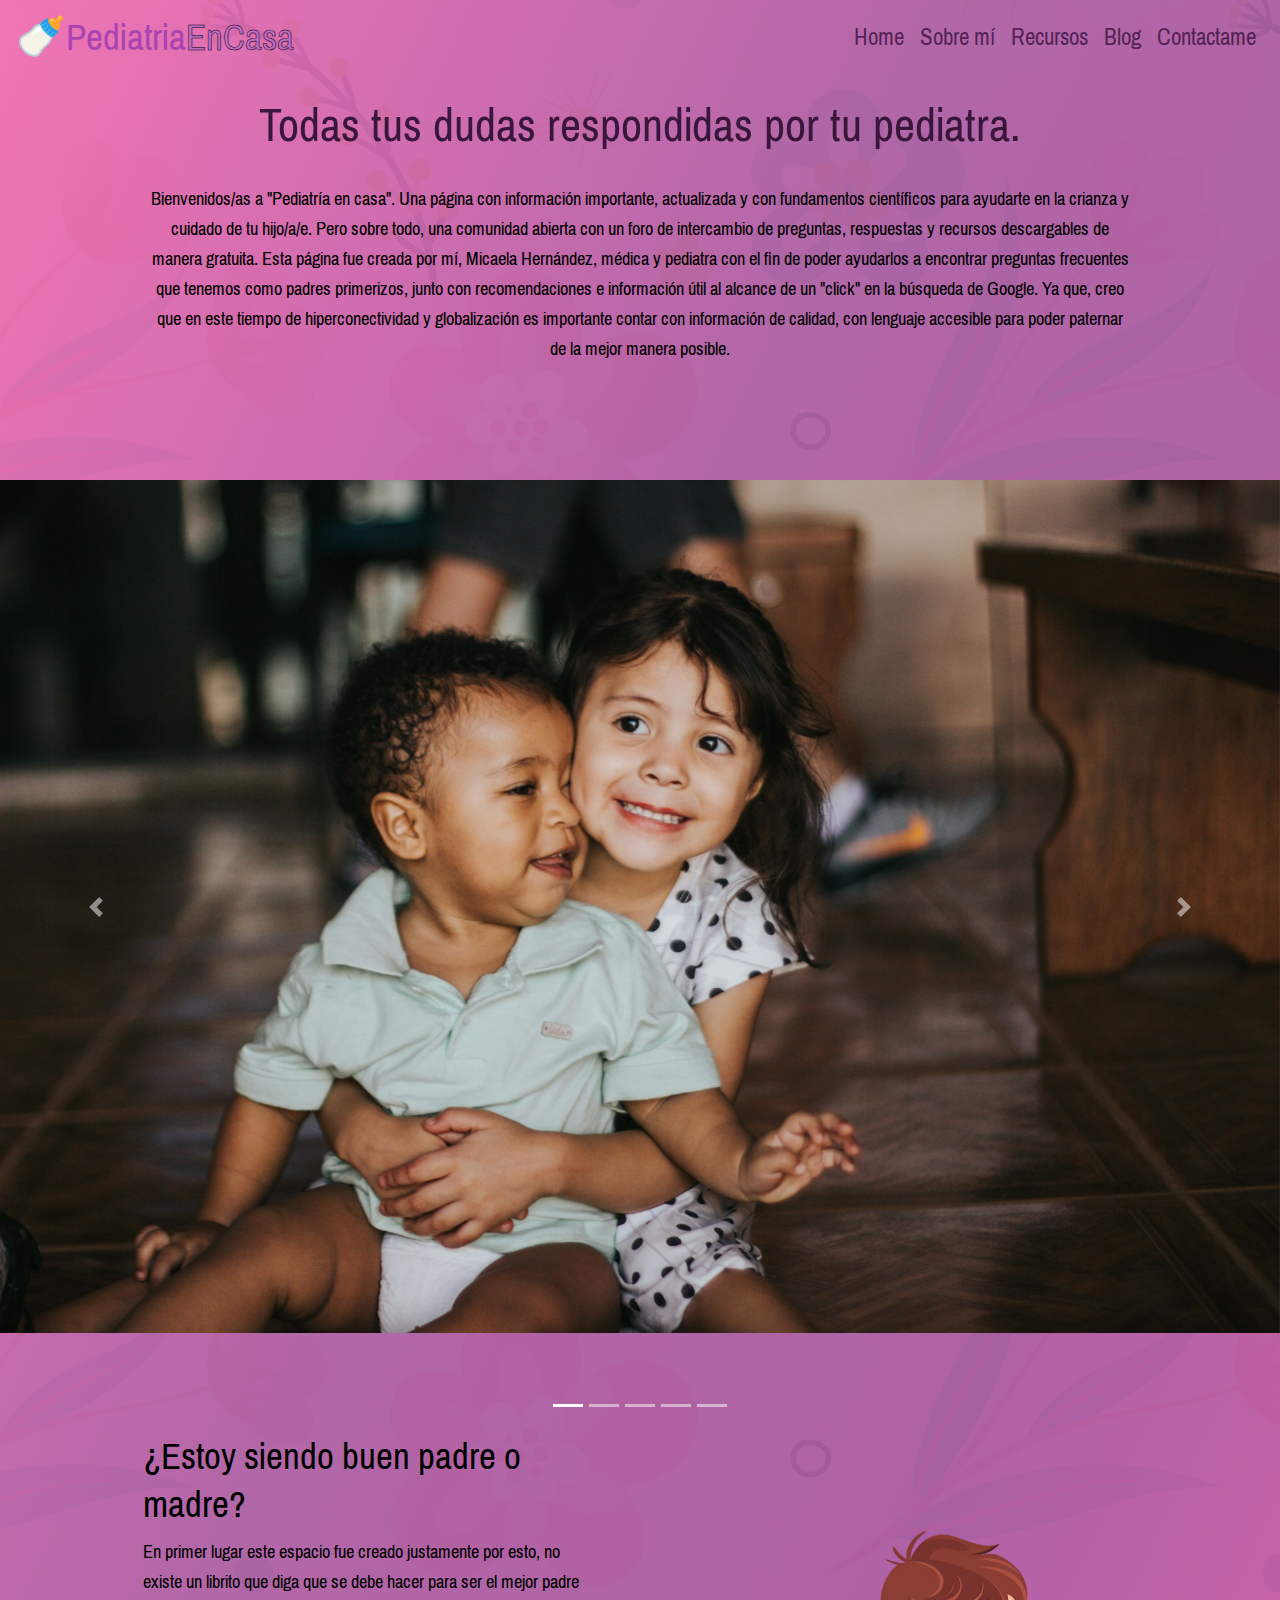
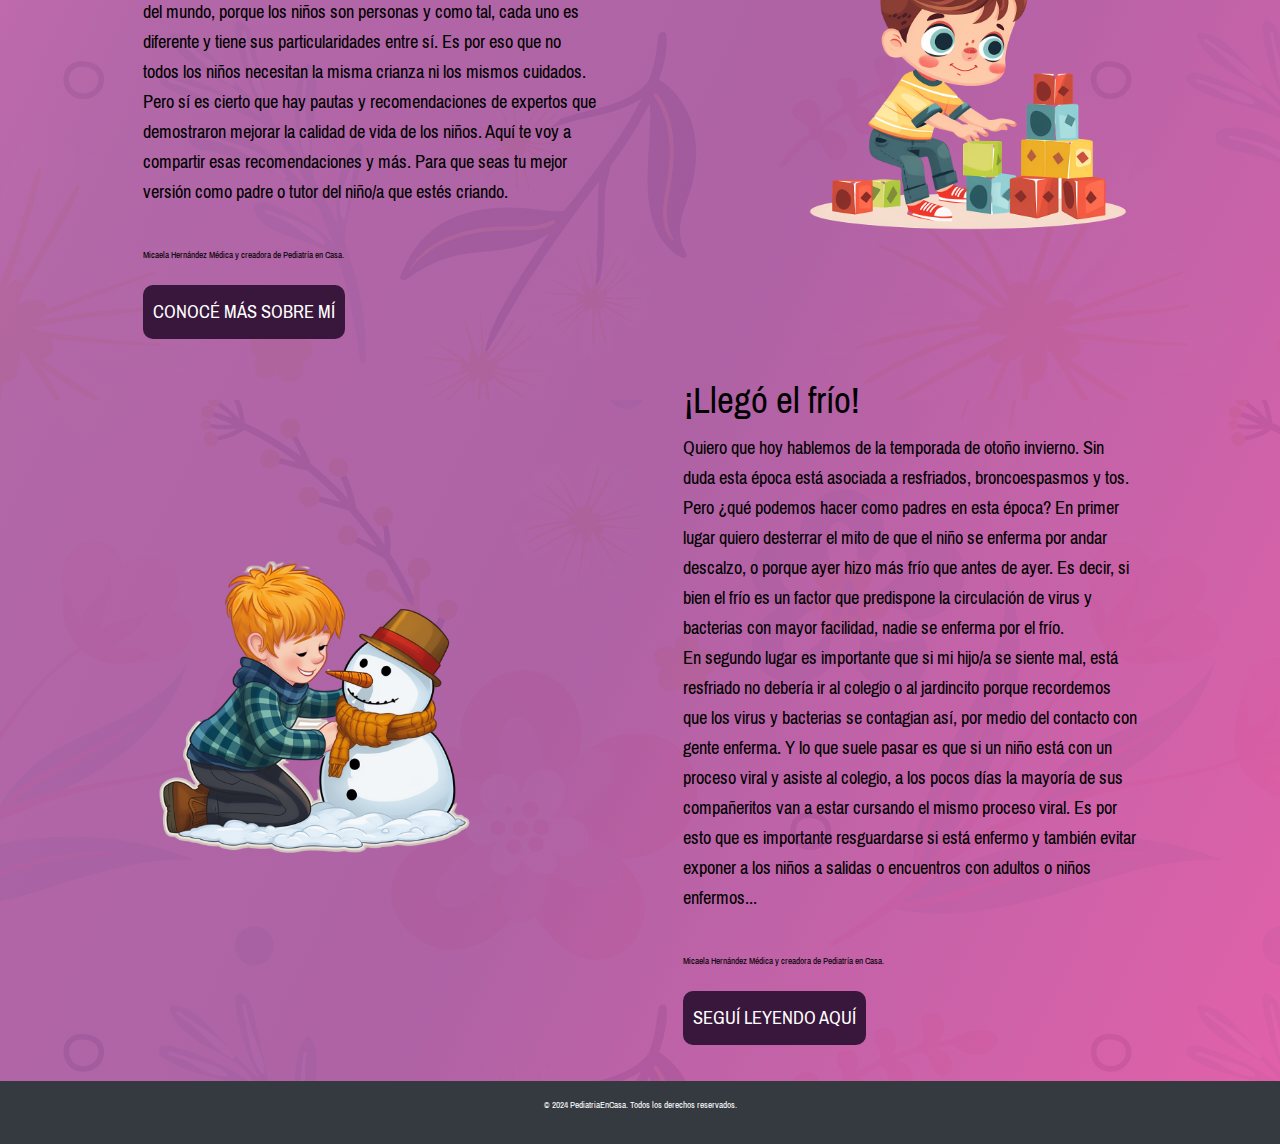
<file: index.html>
<!DOCTYPE html>
<html lang="es">
<head>
    <meta charset="UTF-8">
    <meta name="viewport" content="width=device-width, initial-scale=1.0">
    <meta name="keywords" content="PEDIATRIA, CUIDADOS, NIÑOS, SALUD, BLOG">
    <meta name="description" content="Todo el Contenido de pediatria en una pagina. todo lo que necesitas saber sobre el cuidado de tu hijo/a">
    <link rel="stylesheet" href="https://cdnjs.cloudflare.com/ajax/libs/font-awesome/6.5.2/css/all.min.css" integrity="sha512-SnH5WK+bZxgPHs44uWIX+LLJAJ9/2PkPKZ5QiAj6Ta86w+fsb2TkcmfRyVX3pBnMFcV7oQPJkl9QevSCWr3W6A==" crossorigin="anonymous" referrerpolicy="no-referrer" />
    <link rel="preconnect" href="https://fonts.googleapis.com">
    <link rel="preconnect" href="https://fonts.gstatic.com" crossorigin>
    <link href="https://fonts.googleapis.com/css2?family=Pragati+Narrow:wght@400;700&display=swap" rel="stylesheet">
    <title>PediatriaEnCasa</title>
    <link rel="shortcut icon" href="./img/heart-1179072_640.png" type="image/x-icon">
    <link href="https://stackpath.bootstrapcdn.com/bootstrap/4.5.2/css/bootstrap.min.css" rel="stylesheet">
    <link rel="stylesheet" href="estilos.css">
</head>
<body>

    <!-- Header con Bootstrap -->
    <header class="header">
        
        <nav class="navbar navbar-expand-lg navbar-dark ">
            <a href="./index.html" class="navbar-marca">🍼Pediatria<span>EnCasa</span></a>
            <button class="navbar-toggler" type="button" data-toggle="collapse" data-target="#navbarNav" aria-controls="navbarNav" aria-expanded="false" aria-label="Toggle navigation">
                <span class="navbar-toggler-icon"></span>
            </button>
            <div class="navbar-collapse" id="navbarNav">
                <ul class="navbar-nav ml-auto">
                    <li class="nav-item ">
                        <a class="nav-link" href="./index.html">Home</a>
                    </li>
                    <li class="nav-item ">
                        <a class="nav-link" href="./paginas/Sobre mi.html">Sobre mí</a>
                    </li>
                    <li class="nav-item">
                        <a class="nav-link" href="./paginas/recursos.html">Recursos</a>
                    </li>
                    <li class="nav-item">
                        <a class="nav-link" href="./paginas/blog.html">Blog</a>
                    </li>
                    <li class="nav-item">
                        <a class="nav-link" href="./paginas/Contactame.html">Contactame</a>
                    </li>
                </ul>
            </div>
        </nav>
    </header>
    <div class="titulo">
        <h1>Todas tus dudas respondidas por tu pediatra.</h1>
        <p>Bienvenidos/as a "Pediatría en casa". Una página con información importante, actualizada y con fundamentos científicos para ayudarte en la crianza y cuidado de tu hijo/a/e. Pero sobre todo, una comunidad abierta con un foro de intercambio de preguntas, respuestas y recursos descargables de manera gratuita. Esta página fue creada por mí, Micaela Hernández, médica y pediatra con el fin de poder ayudarlos a encontrar preguntas frecuentes que tenemos como padres primerizos, junto con recomendaciones e información útil al alcance de un "click" en la búsqueda de Google. Ya que, creo que en este tiempo de hiperconectividad y globalización es importante contar con información de calidad, con lenguaje accesible para poder paternar de la mejor manera posible. 

        </p>
    </div>
    <!-- Carrusel con Bootstrap -->
    <div id="carousel" class="carousel slide" data-ride="carousel">
        <ol class="carousel-indicators">
            <li data-target="#carousel" data-slide-to="0" class="active"></li>
            <li data-target="#carousel" data-slide-to="1"></li>
            <li data-target="#carousel" data-slide-to="2"></li>
            <li data-target="#carousel" data-slide-to="3"></li>
            <li data-target="#carousel" data-slide-to="4"></li>
        </ol>
        <div class="carousel-inner text-center">
            <div class="carousel-item active">
                <img class="d-block w-100" src="./img/carrusel10.jpg" alt="Imagen 1">
            </div>
            <div class="carousel-item">
                <img class="d-block w-100" src="./img/carrusel6.jpg" alt="Imagen 2">
            </div>
            <div class="carousel-item">
                <img class="d-block w-100" src="./img/carrusel7.jpg" alt="Imagen 3">
            </div>
            <div class="carousel-item">
                <img class="d-block w-100" src="./img/carrusel8.jpg" alt="Imagen 4">
            </div>
            <div class="carousel-item">
                <img class="d-block w-100" src="./img/carrusel9.jpg" alt="Imagen 5">
            </div>
        </div>
        <a class="carousel-control-prev" href="#carousel" role="button" data-slide="prev">
            <span class="carousel-control-prev-icon" aria-hidden="true"></span>
            <span class="sr-only">Previous</span>
        </a>
        <a class="carousel-control-next" href="#carousel" role="button" data-slide="next">
            <span class="carousel-control-next-icon" aria-hidden="true"></span>
            <span class="sr-only">Next</span>
        </a>
    </div>

    <!-- Contenido principal con Flexbox -->
    <main class="container">
        <div class="grid-container" id="container1">
            <div class="grid-item">
                <h2>¿Estoy siendo buen padre o madre?</h2>
                <p>En primer lugar este espacio fue creado justamente por esto, no existe un librito que diga que se debe hacer para ser el mejor padre del mundo, porque los niños son personas y como tal, cada uno es diferente y tiene sus particularidades entre sí.
                    Es por eso que no todos los niños necesitan la misma crianza ni los mismos cuidados. Pero sí es cierto que hay pautas y recomendaciones de expertos que demostraron mejorar la calidad de vida de los niños. Aquí te voy a compartir esas recomendaciones y más. Para que seas tu mejor versión como padre o tutor del niño/a que estés criando. <br> <br> <span>Micaela Hernández Médica y creadora de Pediatría en Casa.</span> <br> <br>
                    <a href="./paginas/Sobre mi.html">CONOCÉ MÁS SOBRE MÍ</a></p>
            </div>
            <div class="grid-item">
                <div class="imagenesgrid">
                    <img src="./img/niño jugando.png" alt="niños" id="imagen45">
                </div>
            </div>
        </div>
    </main>
    <section class="container">
        <div class="grid-container2" id="container2">
            <div class="grid-item">
                <div class="imagenesgrid">
                    <div class="grid-item">
                        <img src="./img/niño muñeco.png" alt="Imagen de ejemplo" id="imagen45">
                    </div>
                </div>
            </div>
            <div class="grid-item">
                <h2>¡Llegó el frío!</h2>
                <p>Quiero que hoy hablemos de la temporada de otoño invierno. Sin duda esta época está asociada a resfriados, broncoespasmos y tos. Pero ¿qué podemos hacer como padres en esta época? En primer lugar quiero desterrar el mito de que el niño se enferma por andar descalzo, o porque ayer hizo más frío que antes de ayer. Es decir, si bien el frío es un factor que predispone la circulación de virus y bacterias con mayor facilidad, nadie se enferma por el frío. <br>En segundo lugar es importante que si mi hijo/a se siente mal, está resfriado no debería ir al colegio o al jardincito porque recordemos que los virus y bacterias se contagian así, por medio del contacto con gente enferma. Y lo que suele pasar es que si un niño está con un proceso viral y asiste al colegio, a los pocos días la mayoría de sus compañeritos van a estar cursando el mismo proceso viral. Es por esto que es importante resguardarse si está enfermo y también evitar exponer a los niños a salidas o encuentros con adultos o niños enfermos...
                    <br> <br> <span>Micaela Hernández Médica y creadora de Pediatría en Casa.</span> <br> <br>
                    <a href="./paginas/blog.html">SEGUÍ LEYENDO AQUÍ</a></p>
            </div>
        </div>
    </section>

    <!-- Footer -->
    <footer class="bg-dark text-white text-center py-3 mt-5">
        <p>&copy; 2024 PediatriaEnCasa. Todos los derechos reservados.</p>
        <div class="redes">
            <a href="https://www.linkedin.com/home" target="_blank">
                <i class="fa-brands fa-linkedin"></i>
            </a>
            <a href="https://www.instagram.com/" target="_blank">
                <i class="fa-brands fa-instagram"></i>
            </a>
            <a href="https://www.facebook.com/?locale=es_LA" target="_blank">
                <i class="fa-brands fa-facebook"></i>
            </a>
        </div>
    </footer>
    </footer>

    <script src="https://code.jquery.com/jquery-3.5.1.slim.min.js"></script>
    <script src="https://cdn.jsdelivr.net/npm/@popperjs/core@2.5.4/dist/umd/popper.min.js"></script>
    <script src="https://stackpath.bootstrapcdn.com/bootstrap/4.5.2/js/bootstrap.min.js"></script>
</body>
</html>
</file>
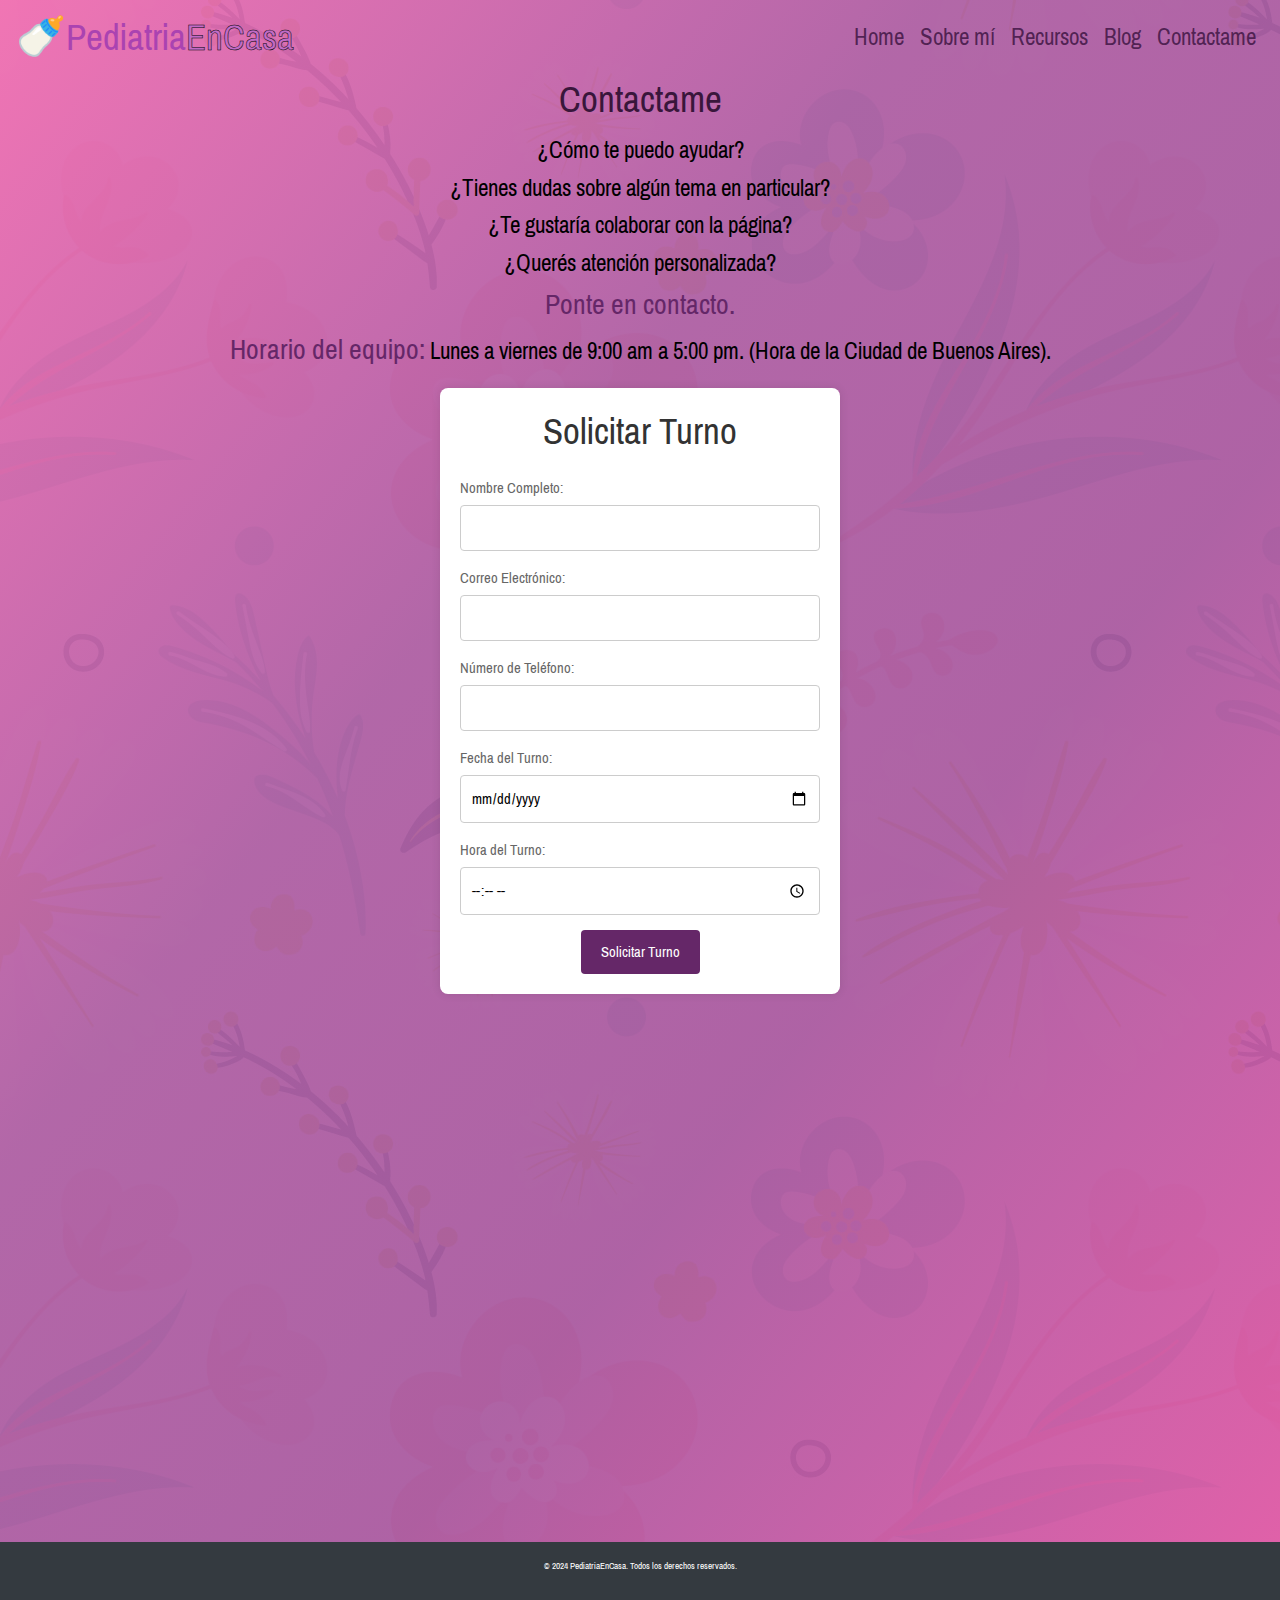
<file: paginas/Contactame.html>
<!DOCTYPE html>
<html lang="es">
<head>
    <meta charset="UTF-8">
    <meta name="keywords" content="TURNOS, PEDIATRA, MEDICO, SACAR,">
    <meta name="description" content="Registrate y saca tu turno para poder atender a tu hijo de la mejor manera">
    <meta name="viewport" content="width=device-width, initial-scale=1.0">
    <link rel="stylesheet" href="https://cdnjs.cloudflare.com/ajax/libs/font-awesome/6.5.2/css/all.min.css" integrity="sha512-SnH5WK+bZxgPHs44uWIX+LLJAJ9/2PkPKZ5QiAj6Ta86w+fsb2TkcmfRyVX3pBnMFcV7oQPJkl9QevSCWr3W6A==" crossorigin="anonymous" referrerpolicy="no-referrer" />
    <link rel="preconnect" href="https://fonts.googleapis.com">
    <link rel="preconnect" href="https://fonts.gstatic.com" crossorigin>
    <link href="https://fonts.googleapis.com/css2?family=Pragati+Narrow:wght@400;700&display=swap" rel="stylesheet">
    <title>PediatriaEnCasa</title>
    <link rel="shortcut icon" href="./img/heart-1179072_640.png" type="image/x-icon">
    <link href="https://stackpath.bootstrapcdn.com/bootstrap/4.5.2/css/bootstrap.min.css" rel="stylesheet">
    <link rel="stylesheet" href="../estilos.css">
</head>
    <!-- header con bootstrap -->
    <header class="header">
        
        <nav class="navbar navbar-expand-lg navbar-dark ">
            <a href="../index.html" class="navbar-marca">🍼Pediatria<span>EnCasa</span></a>
            <button class="navbar-toggler" type="button" data-toggle="collapse" data-target="#navbarNav" aria-controls="navbarNav" aria-expanded="false" aria-label="Toggle navigation">
                <span class="navbar-toggler-icon"></span>
            </button>
            <div class="navbar-collapse" id="navbarNav">
                <ul class="navbar-nav ml-auto">
                    <li class="nav-item ">
                        <a class="nav-link" href="../index.html">Home</a>
                    </li>
                    <li class="nav-item ">
                        <a class="nav-link" href="./Sobre mi.html">Sobre mí</a>
                    </li>
                    <li class="nav-item">
                        <a class="nav-link" href="./recursos.html">Recursos</a>
                    </li>
                    <li class="nav-item">
                        <a class="nav-link" href="./blog.html">Blog</a>
                    </li>
                    <li class="nav-item">
                        <a class="nav-link" href="./Contactame.html">Contactame</a>
                    </li>
                </ul>
            </div>
        </nav>
    </header>
    <main>
    <section2>
        <div class="contactame">
            <h1>Contactame</h1>
            <p>¿Cómo te puedo ayudar? <br>¿Tienes dudas sobre algún tema en particular?<br> ¿Te gustaría colaborar con la página?<br> ¿Querés atención personalizada?<br><span>Ponte en contacto.</span>  <br><span> Horario del equipo:</span> Lunes a viernes de 9:00 am a 5:00 pm. (Hora de la Ciudad de Buenos Aires).</p>
        </div>
    </section2>
        <div class="contactos">
        <div class="turnos">
            <h1>Solicitar Turno</h1>
            <form action="#" method="POST" class="turno-form">
                <div class="formulario">
                    <label for="name">Nombre Completo:</label>
                    <input type="text" id="name" name="name" required>
                </div>
                <div class="formulario">
                    <label for="email">Correo Electrónico:</label>
                    <input type="email" id="email" name="email" required>
                </div>
                <div class="formulario">
                    <label for="phone">Número de Teléfono:</label>
                    <input type="tel" id="phone" name="phone" required>
                </div>
                <div class="formulario">
                    <label for="date">Fecha del Turno:</label>
                    <input type="date" id="date" name="date" required>
                </div>
                <div class="formulario">
                    <label for="time">Hora del Turno:</label>
                    <input type="time" id="time" name="time" required>
                </div>
                <button type="submit">Solicitar Turno</button>
            </form>
        </div>
        </div>
    </main>
    <!-- Footer -->
    <footer class="bg-dark text-white text-center py-3 mt-5">
        <p>&copy; 2024 PediatriaEnCasa. Todos los derechos reservados.</p>
        <div class="redes">
            <a href="https://www.linkedin.com/home" target="_blank">
                <i class="fa-brands fa-linkedin"></i>
            </a>
            <a href="https://www.instagram.com/" target="_blank">
                <i class="fa-brands fa-instagram"></i>
            </a>
            <a href="https://www.facebook.com/?locale=es_LA" target="_blank">
                <i class="fa-brands fa-facebook"></i>
            </a>
        </div>
    </footer>
    </footer>

    <script src="https://code.jquery.com/jquery-3.5.1.slim.min.js"></script>
    <script src="https://cdn.jsdelivr.net/npm/@popperjs/core@2.5.4/dist/umd/popper.min.js"></script>
    <script src="https://stackpath.bootstrapcdn.com/bootstrap/4.5.2/js/bootstrap.min.js"></script>
</body>
</html>
</file>
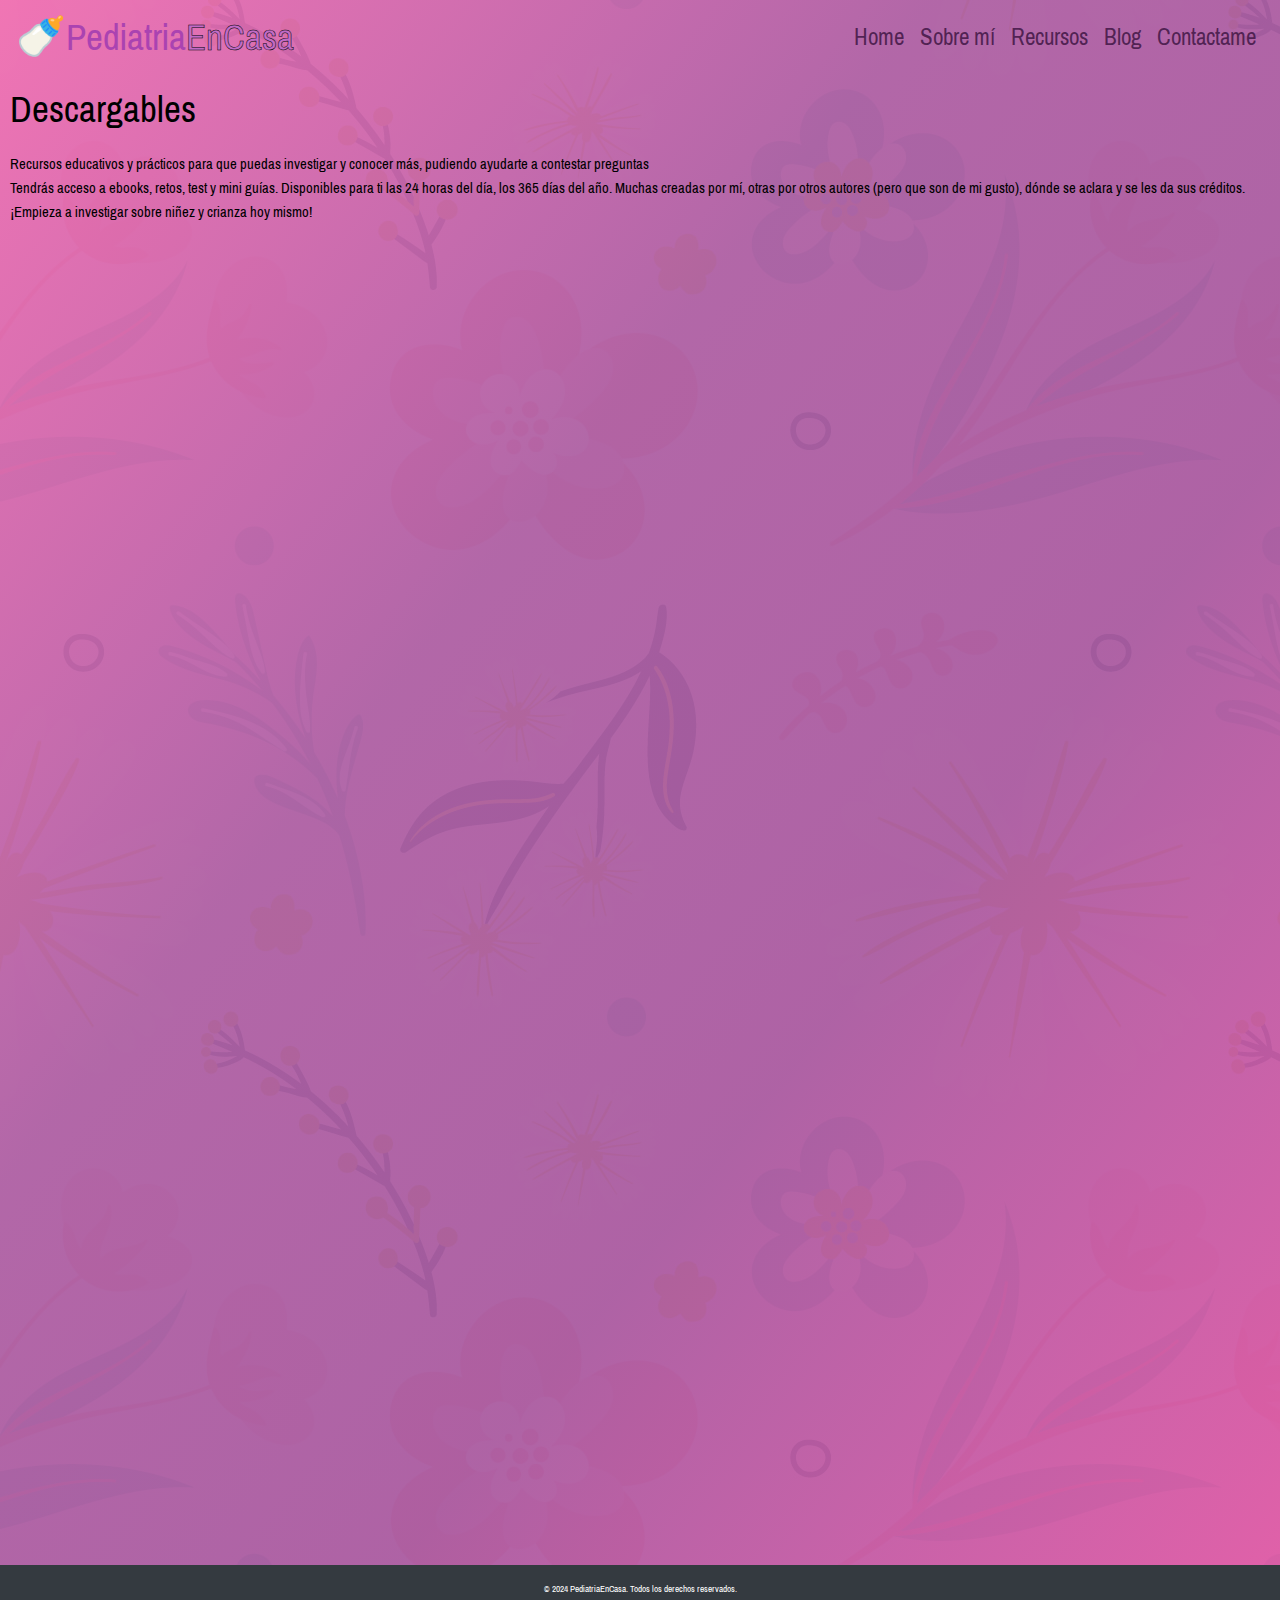
<file: paginas/recursos.html>
<!DOCTYPE html>
<html lang="es">
<head>
    <meta charset="UTF-8">
    <meta name="keywords" content="PEDIATRIA, CUIDAR, CUIDADOS, NIÑOS, LIBROS, MATERIALES">
    <meta name="description" content="Todo el material para un mejor cuidado de tu hijo">
    <meta name="viewport" content="width=device-width, initial-scale=1.0">
    <link rel="stylesheet" href="https://cdnjs.cloudflare.com/ajax/libs/font-awesome/6.5.2/css/all.min.css" integrity="sha512-SnH5WK+bZxgPHs44uWIX+LLJAJ9/2PkPKZ5QiAj6Ta86w+fsb2TkcmfRyVX3pBnMFcV7oQPJkl9QevSCWr3W6A==" crossorigin="anonymous" referrerpolicy="no-referrer" />
    <link rel="preconnect" href="https://fonts.googleapis.com">
    <link rel="preconnect" href="https://fonts.gstatic.com" crossorigin>
    <link href="https://fonts.googleapis.com/css2?family=Pragati+Narrow:wght@400;700&display=swap" rel="stylesheet">
    <title>PediatriaEnCasa</title>
    <link rel="shortcut icon" href="./img/heart-1179072_640.png" type="image/x-icon">
    <link href="https://stackpath.bootstrapcdn.com/bootstrap/4.5.2/css/bootstrap.min.css" rel="stylesheet">
    <link rel="stylesheet" href="../estilos.css">
</head>
    <!-- header con bootstrap -->
    <header class="header">
        
        <nav class="navbar navbar-expand-lg navbar-dark ">
            <a href="../index.html" class="navbar-marca">🍼Pediatria<span>EnCasa</span></a>
            <button class="navbar-toggler" type="button" data-toggle="collapse" data-target="#navbarNav" aria-controls="navbarNav" aria-expanded="false" aria-label="Toggle navigation">
                <span class="navbar-toggler-icon"></span>
            </button>
            <div class="navbar-collapse" id="navbarNav">
                <ul class="navbar-nav ml-auto">
                    <li class="nav-item ">
                        <a class="nav-link" href="../index.html">Home</a>
                    </li>
                    <li class="nav-item ">
                        <a class="nav-link" href="./Sobre mi.html">Sobre mí</a>
                    </li>
                    <li class="nav-item">
                        <a class="nav-link" href="./recursos.html">Recursos</a>
                    </li>
                    <li class="nav-item">
                        <a class="nav-link" href="./blog.html">Blog</a>
                    </li>
                    <li class="nav-item">
                        <a class="nav-link" href="./Contactame.html">Contactame</a>
                    </li>
                </ul>
            </div>
        </nav>
    </header>
<main>
    <div class="recursos">
        <h1>Descargables</h1>
        <p>Recursos educativos y prácticos para que puedas investigar y conocer más, pudiendo ayudarte a contestar preguntas <br>Tendrás acceso a ebooks, retos, test y mini guías. Disponibles para ti las 24 horas del día, los 365 días del año. Muchas creadas por mí, otras por otros autores (pero que son de mi gusto), dónde se aclara y se les da sus créditos.  ¡Empieza a investigar sobre niñez y crianza hoy mismo!</p>
    </div>
    <div class="spotify">
        <iframe style="border-radius:12px" src="https://open.spotify.com/embed/episode/4boxHnaHwDEBmwfChBs4he?utm_source=generator" width="100%" height="352" frameBorder="0" allowfullscreen="" allow="autoplay; clipboard-write; encrypted-media; fullscreen; picture-in-picture" loading="lazy"></iframe>
        <iframe style="border-radius:12px" src="https://open.spotify.com/embed/show/7aIN1NBKcAY42v9Bvwltvt?utm_source=generator" width="100%" height="352" frameBorder="0" allowfullscreen="" allow="autoplay; clipboard-write; encrypted-media; fullscreen; picture-in-picture" loading="lazy"></iframe>
        <iframe style="border-radius:12px" src="https://open.spotify.com/embed/playlist/6K2TbZV2pgvCI4MzX8avDy?utm_source=generator" width="100%" height="352" frameBorder="0" allowfullscreen="" allow="autoplay; clipboard-write; encrypted-media; fullscreen; picture-in-picture" loading="lazy"></iframe>
    </div>
    </main>
    

    <!-- Footer -->
    <footer class="bg-dark text-white text-center py-3 mt-5">
        <p>&copy; 2024 PediatriaEnCasa. Todos los derechos reservados.</p>
        <div class="redes">
            <a href="https://www.linkedin.com/home" target="_blank">
                <i class="fa-brands fa-linkedin"></i>
            </a>
            <a href="https://www.instagram.com/" target="_blank">
                <i class="fa-brands fa-instagram"></i>
            </a>
            <a href="https://www.facebook.com/?locale=es_LA" target="_blank">
                <i class="fa-brands fa-facebook"></i>
            </a>
        </div>
    </footer>
    </footer>

    <script src="https://code.jquery.com/jquery-3.5.1.slim.min.js"></script>
    <script src="https://cdn.jsdelivr.net/npm/@popperjs/core@2.5.4/dist/umd/popper.min.js"></script>
    <script src="https://stackpath.bootstrapcdn.com/bootstrap/4.5.2/js/bootstrap.min.js"></script>
</body>
</html>
</file>
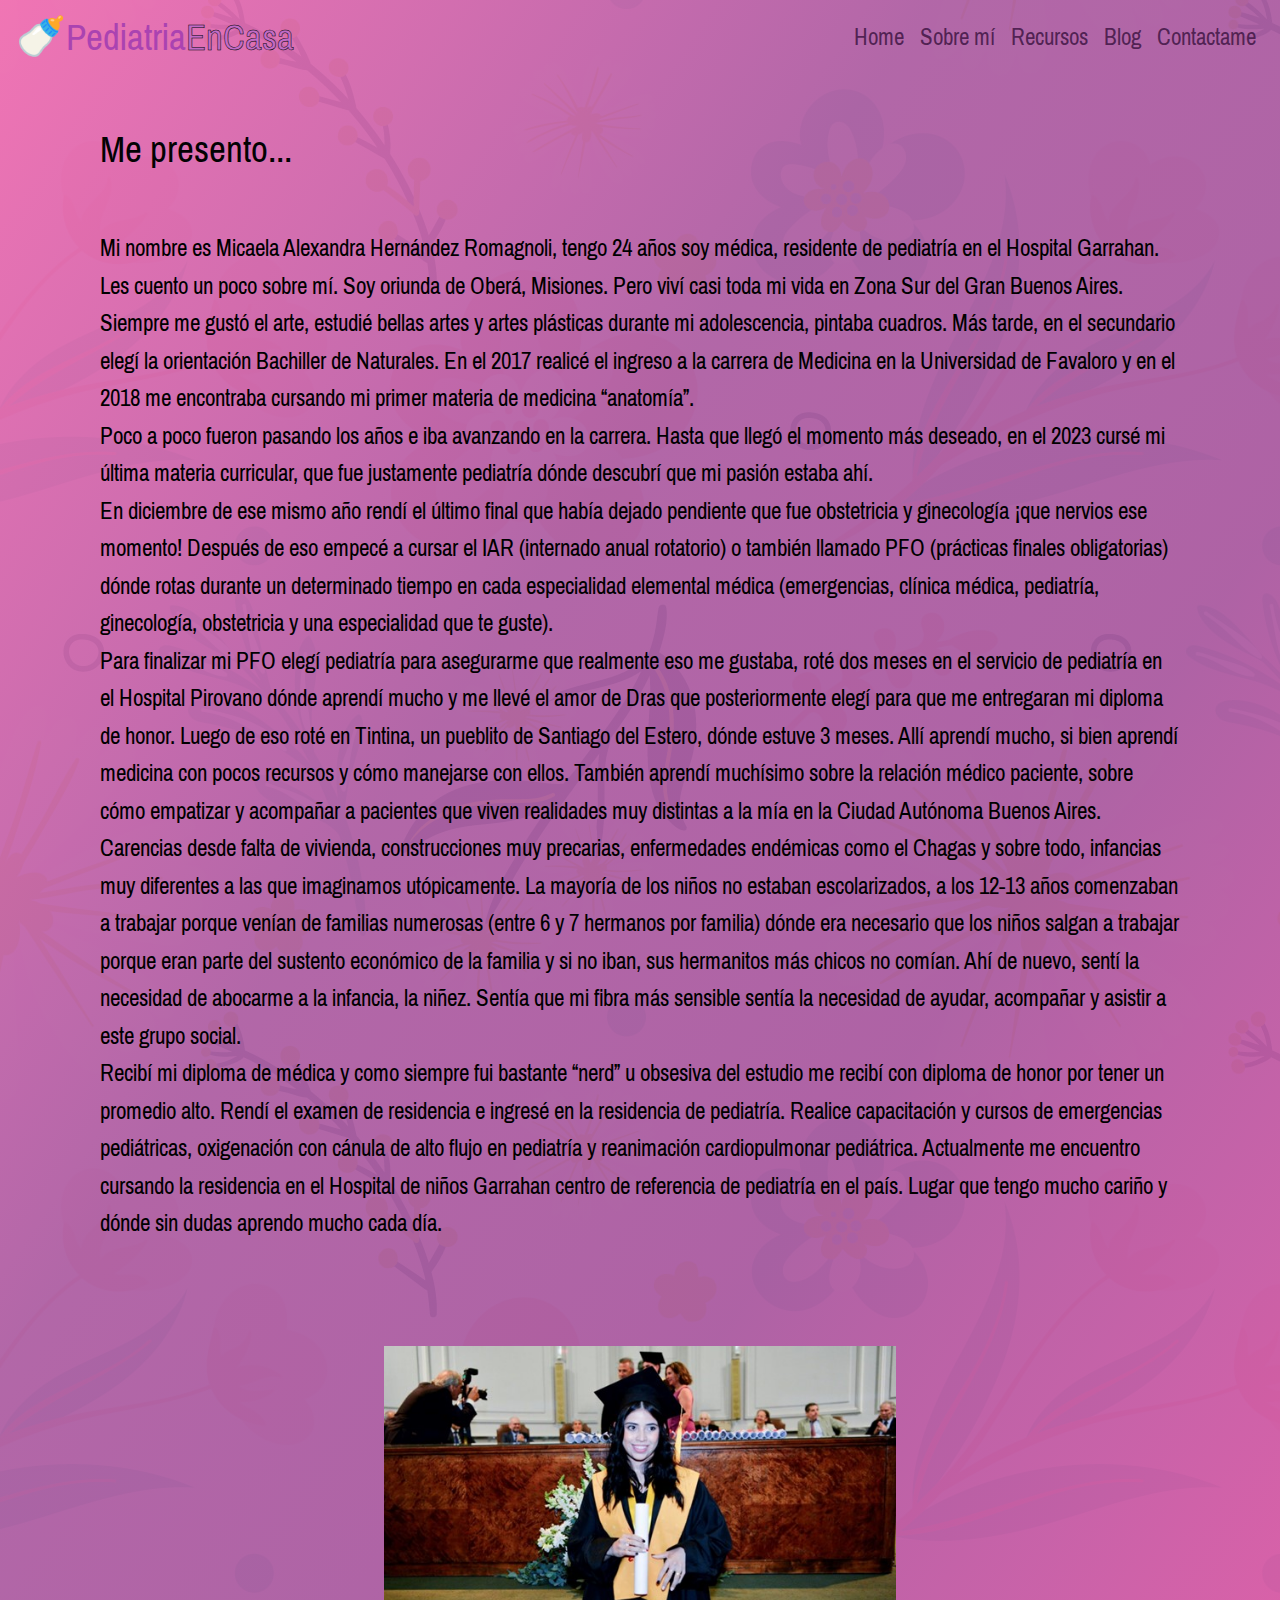
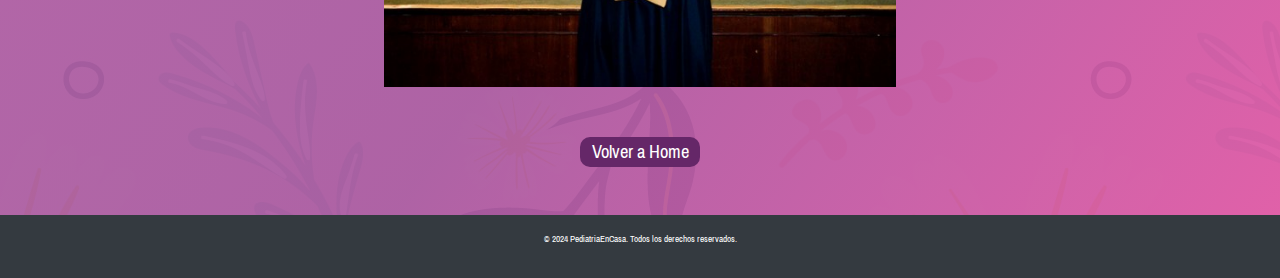
<file: paginas/Sobre mi.html>
<!DOCTYPE html>
<html lang="es">
<head>
    <meta charset="UTF-8">
    <meta name="keywords" content="PEDIATRA, MI VIDA, ESTUDIOS, TITULO,">
    <meta name="description" content="Te cuento mi vida de porque estudie medicina">
    <meta name="viewport" content="width=device-width, initial-scale=1.0">
    <link rel="stylesheet" href="https://cdnjs.cloudflare.com/ajax/libs/font-awesome/6.5.2/css/all.min.css" integrity="sha512-SnH5WK+bZxgPHs44uWIX+LLJAJ9/2PkPKZ5QiAj6Ta86w+fsb2TkcmfRyVX3pBnMFcV7oQPJkl9QevSCWr3W6A==" crossorigin="anonymous" referrerpolicy="no-referrer" />
    <link rel="preconnect" href="https://fonts.googleapis.com">
    <link rel="preconnect" href="https://fonts.gstatic.com" crossorigin>
    <link href="https://fonts.googleapis.com/css2?family=Pragati+Narrow:wght@400;700&display=swap" rel="stylesheet">
    <title>PediatriaEnCasa</title>
    <link rel="shortcut icon" href="./img/heart-1179072_640.png" type="image/x-icon">
    <link href="https://stackpath.bootstrapcdn.com/bootstrap/4.5.2/css/bootstrap.min.css" rel="stylesheet">
    <link rel="stylesheet" href="../estilos.css">
</head>
    <!-- header con bootstrap -->
    <header class="header">
        
        <nav class="navbar navbar-expand-lg navbar-dark ">
            <a href="../index.html" class="navbar-marca">🍼Pediatria<span>EnCasa</span></a>
            <button class="navbar-toggler" type="button" data-toggle="collapse" data-target="#navbarNav" aria-controls="navbarNav" aria-expanded="false" aria-label="Toggle navigation">
                <span class="navbar-toggler-icon"></span>
            </button>
            <div class="navbar-collapse" id="navbarNav">
                <ul class="navbar-nav ml-auto">
                    <li class="nav-item ">
                        <a class="nav-link" href="../index.html">Home</a>
                    </li>
                    <li class="nav-item ">
                        <a class="nav-link" href="./Sobre mi.html">Sobre mí</a>
                    </li>
                    <li class="nav-item">
                        <a class="nav-link" href="./recursos.html">Recursos</a>
                    </li>
                    <li class="nav-item">
                        <a class="nav-link" href="./blog.html">Blog</a>
                    </li>
                    <li class="nav-item">
                        <a class="nav-link" href="./Contactame.html">Contactame</a>
                    </li>
                </ul>
            </div>
        </nav>
    </header>
    <main>
        <div class="sobremi">
            <h1>Me presento... <br><br></h1>
            <p>Mi nombre es <span>Micaela Alexandra Hernández Romagnoli</span>, tengo 24 años soy médica, residente de pediatría en el Hospital Garrahan. Les cuento un poco sobre mí. Soy oriunda de Oberá, Misiones. Pero viví casi toda mi vida en Zona Sur del Gran Buenos Aires. Siempre me gustó el arte, estudié bellas artes y artes plásticas durante mi adolescencia, pintaba cuadros. Más tarde, en el secundario elegí la orientación Bachiller de Naturales. En el 2017 realicé el ingreso a la carrera de Medicina en la Universidad de Favaloro y en el 2018 me encontraba cursando mi primer materia de medicina “anatomía”. <br> Poco a poco fueron pasando los años e iba avanzando en la carrera. Hasta que llegó el momento más deseado, en el 2023 cursé mi última materia curricular, que fue justamente pediatría dónde descubrí que mi pasión estaba ahí. <br>En diciembre de ese mismo año rendí el último final que había dejado pendiente que fue obstetricia y ginecología ¡que nervios ese momento! Después de eso empecé a cursar el IAR (internado anual rotatorio) o también llamado PFO (prácticas finales obligatorias) dónde rotas durante un determinado tiempo en cada especialidad elemental médica (emergencias, clínica médica, pediatría, ginecología, obstetricia y una especialidad que te guste). <br> Para finalizar mi PFO elegí pediatría para asegurarme que realmente eso me gustaba, roté dos meses en el servicio de pediatría en el Hospital Pirovano dónde aprendí mucho y me llevé el amor de Dras que posteriormente elegí para que me entregaran mi diploma de honor. Luego de eso roté en Tintina, un pueblito de Santiago del Estero, dónde estuve 3 meses. Allí aprendí mucho, si bien aprendí medicina con pocos recursos y cómo manejarse con ellos. También aprendí muchísimo sobre la relación médico paciente, sobre cómo empatizar y acompañar a pacientes que viven realidades muy distintas a la mía en la Ciudad Autónoma Buenos Aires. Carencias desde falta de vivienda, construcciones muy precarias, enfermedades endémicas como el Chagas y sobre todo, infancias muy diferentes a las que imaginamos utópicamente. La mayoría de los niños no estaban escolarizados, a los 12-13 años comenzaban a trabajar porque venían de familias numerosas (entre 6 y 7 hermanos por familia) dónde era necesario que los niños salgan a trabajar porque eran parte del sustento económico de la familia y si no iban, sus hermanitos más chicos no comían. Ahí de nuevo, sentí la necesidad de abocarme a la infancia, la niñez. Sentía que mi fibra más sensible sentía la necesidad de ayudar, acompañar y asistir a este grupo social. <br>Recibí mi diploma de médica y como siempre fui bastante “nerd” u obsesiva del estudio me recibí con diploma de honor por tener un promedio alto. Rendí el examen de residencia e ingresé en la residencia de pediatría. Realice capacitación y cursos de emergencias pediátricas, oxigenación con cánula de alto flujo en pediatría y reanimación cardiopulmonar pediátrica. Actualmente me encuentro cursando la residencia en el Hospital de niños Garrahan centro de referencia de pediatría en el país. Lugar que tengo mucho cariño y dónde sin dudas aprendo mucho cada día. <br><br>
            </p>
        </div>
    <section>
        <div class="sobremifoto" id="recibida">
            <img src="../img/recibida.jpg" alt="" height="40%" width="40%">
        </div>
        <div class="volverhome">
            <a href="../index.html"> Volver a Home</a>
        </div>
    
    </section>
    </main>
    <!-- Footer -->
    <footer class="bg-dark text-white text-center py-3 mt-5">
        <p>&copy; 2024 PediatriaEnCasa. Todos los derechos reservados.</p>
        <div class="redes">
            <a href="https://www.linkedin.com/home" target="_blank">
                <i class="fa-brands fa-linkedin"></i>
            </a>
            <a href="https://www.instagram.com/" target="_blank">
                <i class="fa-brands fa-instagram"></i>
            </a>
            <a href="https://www.facebook.com/?locale=es_LA" target="_blank">
                <i class="fa-brands fa-facebook"></i>
            </a>
        </div>
    </footer>
    </footer>

    <script src="https://code.jquery.com/jquery-3.5.1.slim.min.js"></script>
    <script src="https://cdn.jsdelivr.net/npm/@popperjs/core@2.5.4/dist/umd/popper.min.js"></script>
    <script src="https://stackpath.bootstrapcdn.com/bootstrap/4.5.2/js/bootstrap.min.js"></script>
</body>
</html>
</file>
<file: estilos.css>
@charset "UTF-8";
body {
  font-family: "pragati Narrow", sans-serif;
  background-color: rgb(230, 196, 233);
  margin: 0;
  padding: 0;
  color: rgb(0, 0, 0);
}

.titulo {
  padding-top: 20px;
  text-align: center;
}

.titulo h1 {
  color: rgb(57, 22, 59);
  font-size: 50px;
}

.titulo p {
  padding-top: 20px;
  font-size: 20px;
  margin-left: 150px;
  margin-right: 150px;
}

.navbar-marca {
  text-decoration: none !important;
  color: rgb(170, 67, 177) !important;
  font-size: 40px;
}

.navbar-marca span {
  color: rgb(193, 107, 199);
  -webkit-text-stroke-width: 0.5px;
  -webkit-text-stroke-color: black;
}

.navbar-collapse {
  text-align: center;
  justify-content: right;
  font-size: 40px;
}

.nav-link {
  text-decoration: none !important;
  color: rgba(76, 30, 79, 0.95) !important;
  font-size: 25px !important;
}

.navbar {
  background-color: rgba(57, 22, 59, 0);
}

.nav-link:hover {
  color: white !important;
  transform: scale(1.1);
}

#carousel {
  padding-bottom: 100px;
  padding-top: 100px;
}

.container {
  width: 80%;
  display: flex;
  justify-content: center;
  align-items: center;
}

.grid-container {
  display: grid;
  grid-template-columns: auto auto;
  gap: 200px;
  justify-content: center;
  align-items: center;
}

.grid-item img {
  max-width: 100%;
  height: auto;
}

.grid-item p {
  margin: 0;
}

.grid-container2 {
  display: grid;
  grid-template-columns: auto auto;
  gap: 200px;
  justify-content: center;
  align-items: center;
  padding-top: 50px;
}

.grid-item h2 {
  color: rgb(0, 0, 0);
  font-size: 40px;
  text-shadow: 0, 0, 0.5 black;
}

.grid-item p {
  font-size: 20px;
}

.grid-item a {
  text-decoration: none;
  color: white;
  text-shadow: 0, 0, 5 black;
  padding: 10px;
  background-color: rgb(57, 22, 59);
  border-radius: 10px;
}

.grid-item span {
  font-size: 10px;
}

.grid-item a:hover {
  background-color: white;
  color: rgb(57, 22, 59);
}

.grid-item img:hover {
  transform: scale(1.25);
}

.redes a {
  letter-spacing: 15px;
  font-size: 40px;
  text-decoration: none;
  color: white;
}

footer p {
  font-size: 10px;
}

.redes a:hover {
  color: rgb(101, 39, 104);
}

.Blog {
  display: flex;
  flex-direction: column;
  text-align: left;
  font-size: 25px;
  align-content: center;
  align-items: center;
  text-align: left;
  margin: 70px;
  color: #000000;
}

.Blog h1 {
  color: rgb(0, 0, 0);
  font-size: 50px;
  padding-bottom: 50px;
  text-align: center;
}

.Blog ul {
  text-align: left;
  font-size: 30px;
  color: #000000;
}

.blog2 h1 {
  color: rgb(0, 0, 0);
  padding-bottom: 50px;
  font-size: 50px;
  text-align: center;
}

.blog2 {
  display: flex;
  flex-direction: column;
  text-align: left;
  font-size: 25px;
  align-content: left;
  align-items: left;
  margin: 70px;
  color: #000000;
}

.blog2 span {
  color: rgb(170, 67, 177);
  -webkit-text-stroke-width: 0.5px;
  -webkit-text-stroke-color: black;
}

.blog2 h2 {
  text-align: center;
  color: rgb(0, 0, 0);
}

.blog2imagen {
  display: flex;
  justify-content: center;
}

.sobremi {
  display: flex;
  flex-direction: column;
  text-align: left;
  justify-content: center;
  justify-items: center;
  margin: 50px 100px 50px 100px;
}

.sobremi h1 {
  color: rgb(3, 2, 3);
  font-size: 40px;
}

.sobremi p {
  font-size: 25px;
  color: #000000;
}

.sobremifoto {
  display: flex;
  flex-direction: row;
  flex-flow: row wrap;
  justify-content: center;
  justify-items: center;
}

.volverhome {
  display: flex;
  flex-direction: row;
  flex-flow: row wrap;
  justify-content: center;
  justify-items: center;
}

.volverhome a {
  display: flex;
  text-decoration: none;
  color: white;
  text-shadow: 0, 0, 5 black;
  border-radius: 10px;
  background-color: rgb(101, 39, 104);
  width: 120px;
  text-align: center;
  justify-content: center;
  margin-top: 50px;
  font-size: 20px;
}

.volverhome a:hover {
  color: rgb(101, 39, 104);
  background-color: white;
}

.recursos h1 {
  padding: 10px;
  color: #000000;
}

.recursos p {
  padding-left: 10px;
  color: #000000;
}

.spotify {
  padding: 100px;
}

.contactame {
  text-align: center;
}

.contactame span {
  font-size: 30px;
  color: rgb(101, 39, 104);
}

.contactame h1 {
  font-size: 40px;
  color: rgb(57, 22, 59);
}

.contactame p {
  font-size: 25px;
}

.turnos {
  background-color: #fff;
  padding: 20px;
  border-radius: 8px;
  box-shadow: 0 0 10px rgba(0, 0, 0, 0.1);
  max-width: 400px;
  width: 100%;
  text-align: center;
  margin-bottom: 500px;
}

.turnos h1 {
  margin-bottom: 20px;
  color: #333;
}

.turno-form {
  display: flex;
  flex-direction: column;
  align-items: center;
}

.formulario {
  margin-bottom: 15px;
  width: 100%;
  text-align: left;
}

label {
  display: block;
  margin-bottom: 5px;
  color: #666;
}

input {
  width: 100%;
  padding: 10px;
  border: 1px solid #ccc;
  border-radius: 4px;
  font-size: 16px;
}

button {
  padding: 10px 20px;
  background-color: rgb(101, 39, 104);
  color: white;
  border: none;
  border-radius: 4px;
  font-size: 16px;
  cursor: pointer;
}

button:hover {
  background-color: rgb(255, 255, 255);
  color: rgb(101, 39, 104);
  transform: scale(1.05);
  border-radius: 10px;
  border: solid 5px;
  border-color: rgb(101, 39, 104);
}

.contactos {
  display: flex;
  justify-content: center;
}

/* Media query para dispositivos móviles */
@media only screen and (max-width: 800px) {
  .header {
    font-size: 3px;
  }
  .titulo h1 {
    font-size: 25px;
  }
  .titulo p {
    font-size: 15px;
    text-align: center;
    margin-left: 50px;
    margin-right: 50px;
  }
  .container {
    width: 100%;
    padding: 5px;
  }
  .grid-item h2 {
    font-size: 20px;
  }
  .grid-item p {
    font-size: 15px;
  }
  .grid.item a {
    font-size: 3px;
  }
  .mainblog {
    margin-left: 20px;
    margin-right: 20px;
  }
  #container1 {
    grid-template-rows: auto;
    gap: 40px;
  }
  #imagen45 {
    padding: 0;
    margin: 0;
    max-width: 80%;
    max-height: 80%;
    height: auto;
    width: auto;
  }
  #container2 {
    grid-template-rows: auto;
    gap: 40px;
  }
}
@media only screen and (max-width: 600px) {
  .header {
    font-size: 3px;
  }
  .titulo h1 {
    font-size: 16px;
  }
  .titulo p {
    font-size: 10px;
    text-align: center;
    margin-left: 50px;
    margin-right: 50px;
  }
  .container {
    width: 100%;
    padding: 5px;
  }
  .grid-item h2 {
    font-size: 16px;
  }
  .grid-item p {
    font-size: 10px;
  }
  .grid.item a {
    font-size: 3px;
  }
  .mainblog {
    margin-left: 20px;
    margin-right: 20px;
  }
  #container1 {
    grid-template-rows: auto;
    gap: 40px;
  }
  #imagen45 {
    padding: 0;
    margin: 0;
    max-width: 80%;
    max-height: 80%;
    height: auto;
    width: auto;
  }
  #container2 {
    grid-template-rows: auto;
    gap: 40px;
  }
  .carousel-item {
    height: auto; /* Permite que las imágenes mantengan su proporción */
  }
  .carousel-control-prev-icon,
  .carousel-control-next-icon {
    height: 30px;
    width: 30px;
    background-size: 30px 30px;
  }
  .navbar-nav {
    text-align: center;
  }
  .navbar-nav .nav-item {
    margin: 10px 0;
  }
  .recursos h1 {
    font-size: 1.5em;
  }
  .recursos p {
    font-size: 1em;
  }
  .spotify iframe {
    margin-bottom: 20px;
  }
  .footer {
    text-align: center;
  }
  .footer .redes a {
    margin: 0 10px;
  }
}
@media only screen and (max-width: 400px), (max-width: 800px) {
  .header {
    font-size: 3px;
  }
  .titulo h1 {
    font-size: 30px;
  }
  .titulo p {
    font-size: 15px;
    text-align: center;
    margin-left: 50px;
    margin-right: 50px;
  }
  .container {
    width: 100%;
    padding: 5px;
  }
  .grid-item h2 {
    font-size: 25px;
  }
  .grid-item p {
    font-size: 15px;
  }
  .grid.item a {
    font-size: 3px;
  }
  .sobremi h1 {
    font-size: 20px;
  }
  .sobremi p {
    font-size: 15px;
  }
  .mainblog {
    margin-left: 20px;
    margin-right: 20px;
  }
  .Blog h1 {
    font-size: 40px;
  }
  .Blog p {
    font-size: 15px;
  }
  .Blog ul {
    font-size: 15px;
  }
  .Blog img {
    height: auto;
    width: 90%;
  }
  .blog2 h1 {
    font-size: 40px;
  }
  .blog2 p {
    font-size: 15px;
  }
  .blog2 ul {
    font-size: 15px;
  }
  #container1 {
    grid-template-rows: auto;
    gap: 40px;
  }
  #imagen45 {
    padding: 0;
    margin: 0;
    max-width: 80%;
    max-height: 80%;
    height: auto;
    width: auto;
  }
  #container2 {
    grid-template-rows: auto;
    gap: 40px;
  }
  .carousel-item {
    height: auto;
  }
  .carousel-control-prev-icon,
  .carousel-control-next-icon {
    height: 30px;
    width: 30px;
    background-size: 30px 30px;
  }
  .navbar-nav {
    text-align: center;
  }
  .navbar-nav .nav-item {
    margin: 10px 0;
  }
  .recursos h1 {
    font-size: 1.5em;
  }
  .recursos p {
    font-size: 1em;
  }
  .spotify iframe {
    margin-bottom: 20px;
  }
  .footer {
    text-align: center;
  }
  .footer .redes a {
    margin: 0 10px;
  }
}
body {
  background-image: linear-gradient(to left top, rgba(225, 90, 166, 0.95), rgba(211, 91, 166, 0.95), rgba(197, 92, 166, 0.95), rgba(184, 92, 164, 0.95), rgba(170, 92, 162, 0.95), rgba(171, 94, 163, 0.95), rgba(173, 95, 164, 0.95), rgba(174, 97, 165, 0.95), rgba(190, 100, 170, 0.95), rgba(207, 104, 173, 0.95), rgba(223, 107, 176, 0.95), rgba(240, 111, 178, 0.95)), url(./img/8459538.jpg);
}

/*# sourceMappingURL=estilos.css.map */
</file>
